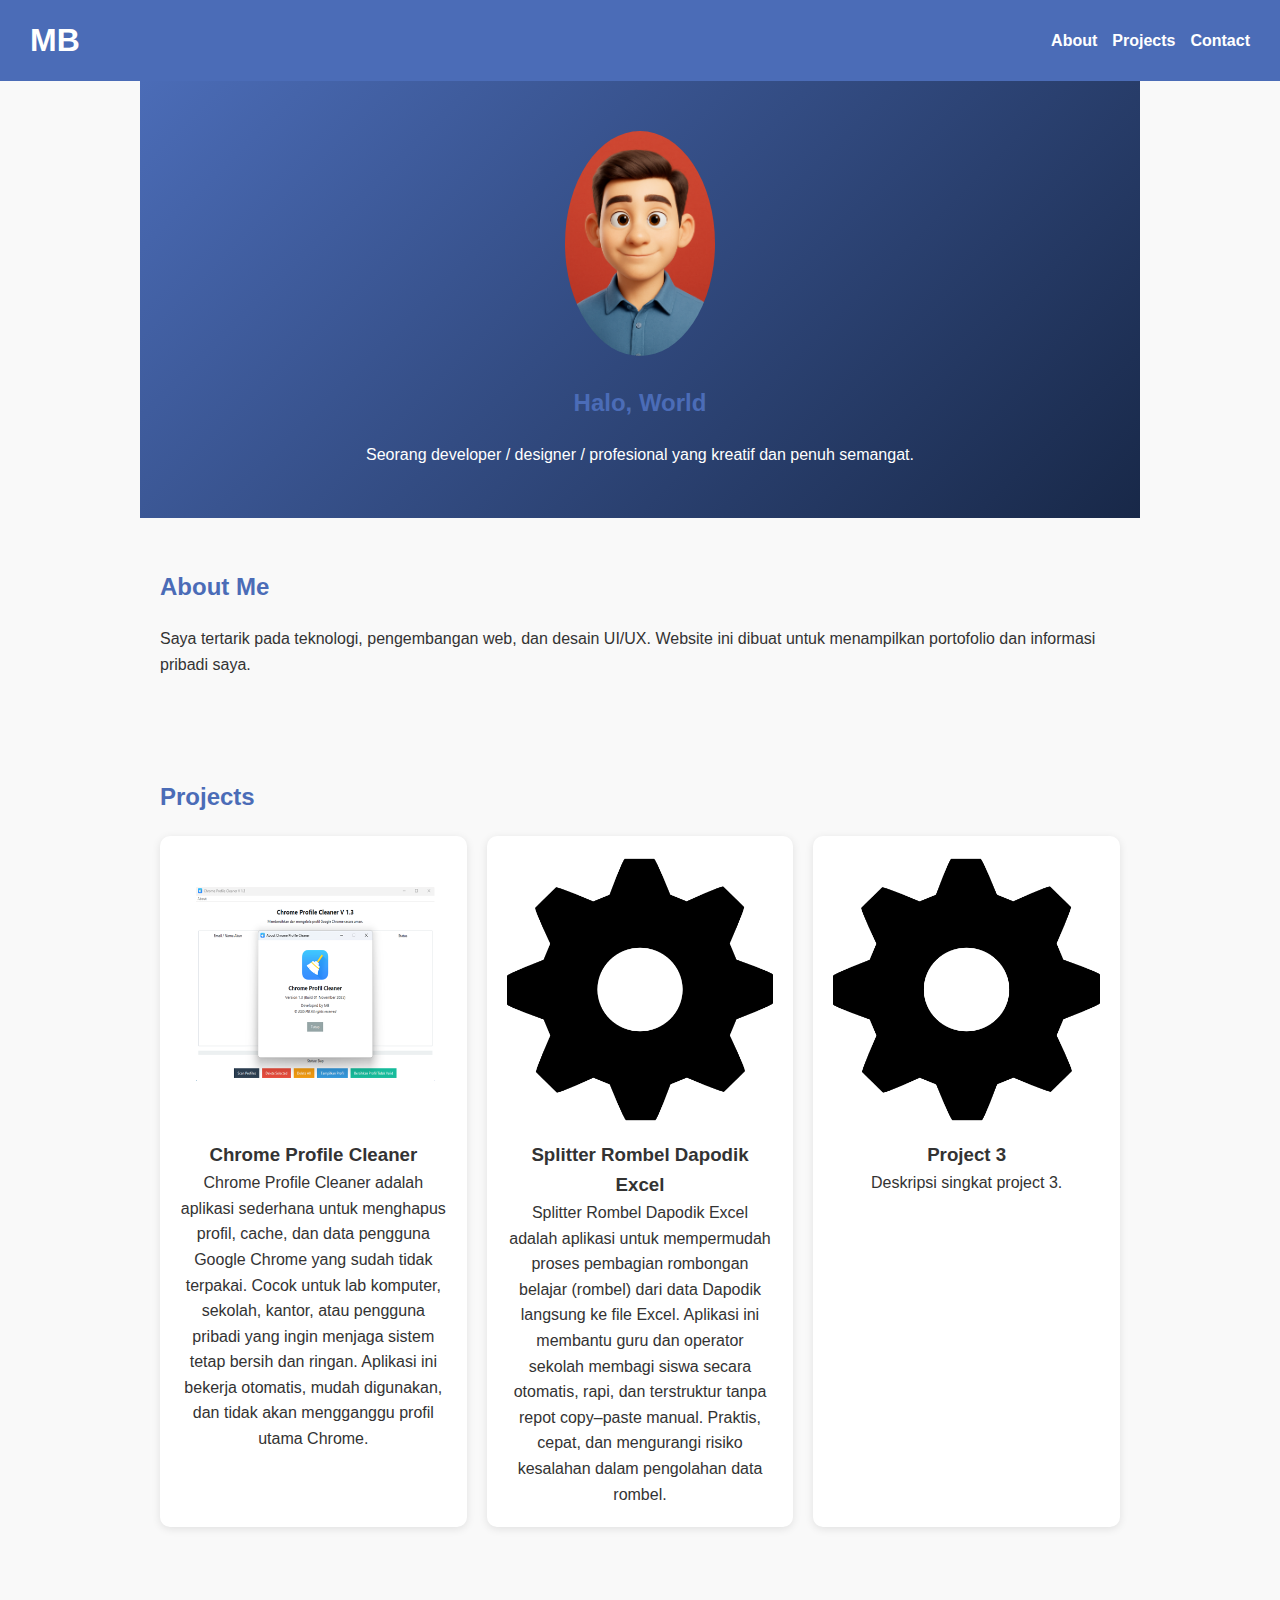
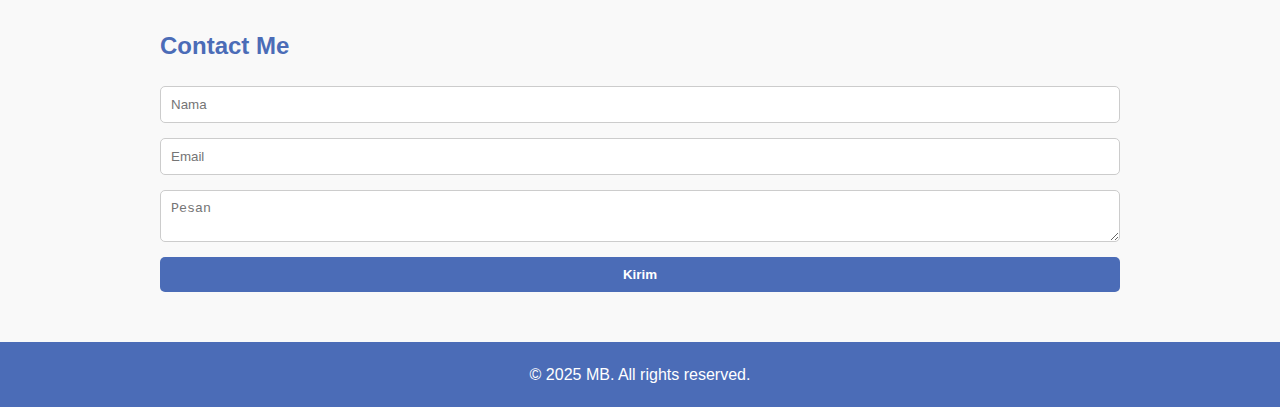
<file: index.html>
<!DOCTYPE html>
<html lang="id">
<head>
    <meta charset="UTF-8">
    <meta name="viewport" content="width=device-width, initial-scale=1.0">
    <title>Website Personal Saya</title>
    <link rel="stylesheet" href="style.css">
    <link rel="icon" href="assets/logo.jpg" type="image/jpg">
</head>
<body>
    <!-- Header -->
    <header>
        <nav>
            <h1>MB</h1>
            <ul>
                <li><a href="#about">About</a></li>
                <li><a href="#projects">Projects</a></li>
                <li><a href="#contact">Contact</a></li>
            </ul>
        </nav>
    </header>

    <!-- Hero Section -->
    <section id="hero">
        <div class="hero-content">
            <img src="assets/profile.png" alt="Foto Profil" class="profile-pic">
            <h2>Halo, World</h2>
            <p>Seorang developer / designer / profesional yang kreatif dan penuh semangat.</p>
        </div>
    </section>

    <!-- About Section -->
    <section id="about">
        <h2>About Me</h2>
        <p>Saya tertarik pada teknologi, pengembangan web, dan desain UI/UX. Website ini dibuat untuk menampilkan portofolio dan informasi pribadi saya.</p>
    </section>

    <!-- Projects Section -->
    <section id="projects">
        <h2>Projects</h2>
        <div class="projects-grid">
            <div class="project-card">
                <img src="assets/project1.png" alt="Project 1">
                <h3>Chrome Profile Cleaner</h3>
                <p>Chrome Profile Cleaner adalah aplikasi sederhana untuk menghapus profil, cache, dan data pengguna Google Chrome yang sudah tidak terpakai. Cocok untuk lab komputer, sekolah, kantor, atau pengguna pribadi yang ingin menjaga sistem tetap bersih dan ringan. Aplikasi ini bekerja otomatis, mudah digunakan, dan tidak akan mengganggu profil utama Chrome.</p>
            </div>
            <div class="project-card">
                <img src="assets/project2.png" alt="Project 2">
                <h3>Splitter Rombel Dapodik Excel</h3>
                <p>Splitter Rombel Dapodik Excel adalah aplikasi untuk mempermudah proses pembagian rombongan belajar (rombel) dari data Dapodik langsung ke file Excel. Aplikasi ini membantu guru dan operator sekolah membagi siswa secara otomatis, rapi, dan terstruktur tanpa repot copy–paste manual. Praktis, cepat, dan mengurangi risiko kesalahan dalam pengolahan data rombel.</p>
            </div>
            <div class="project-card">
                <img src="assets/project3.png" alt="Project 3">
                <h3>Project 3</h3>
                <p>Deskripsi singkat project 3.</p>
            </div>
        </div>
    </section>

    <!-- Contact Section -->
    <section id="contact">
        <h2>Contact Me</h2>
        <form id="contact-form">
            <input type="text" placeholder="Nama" required>
            <input type="email" placeholder="Email" required>
            <textarea placeholder="Pesan" required></textarea>
            <button type="submit">Kirim</button>
        </form>
    </section>

    <!-- Footer -->
    <footer>
        <p>&copy; 2025 MB. All rights reserved.</p>
    </footer>

    <script src="script.js"></script>
</body>
</html>
</file>
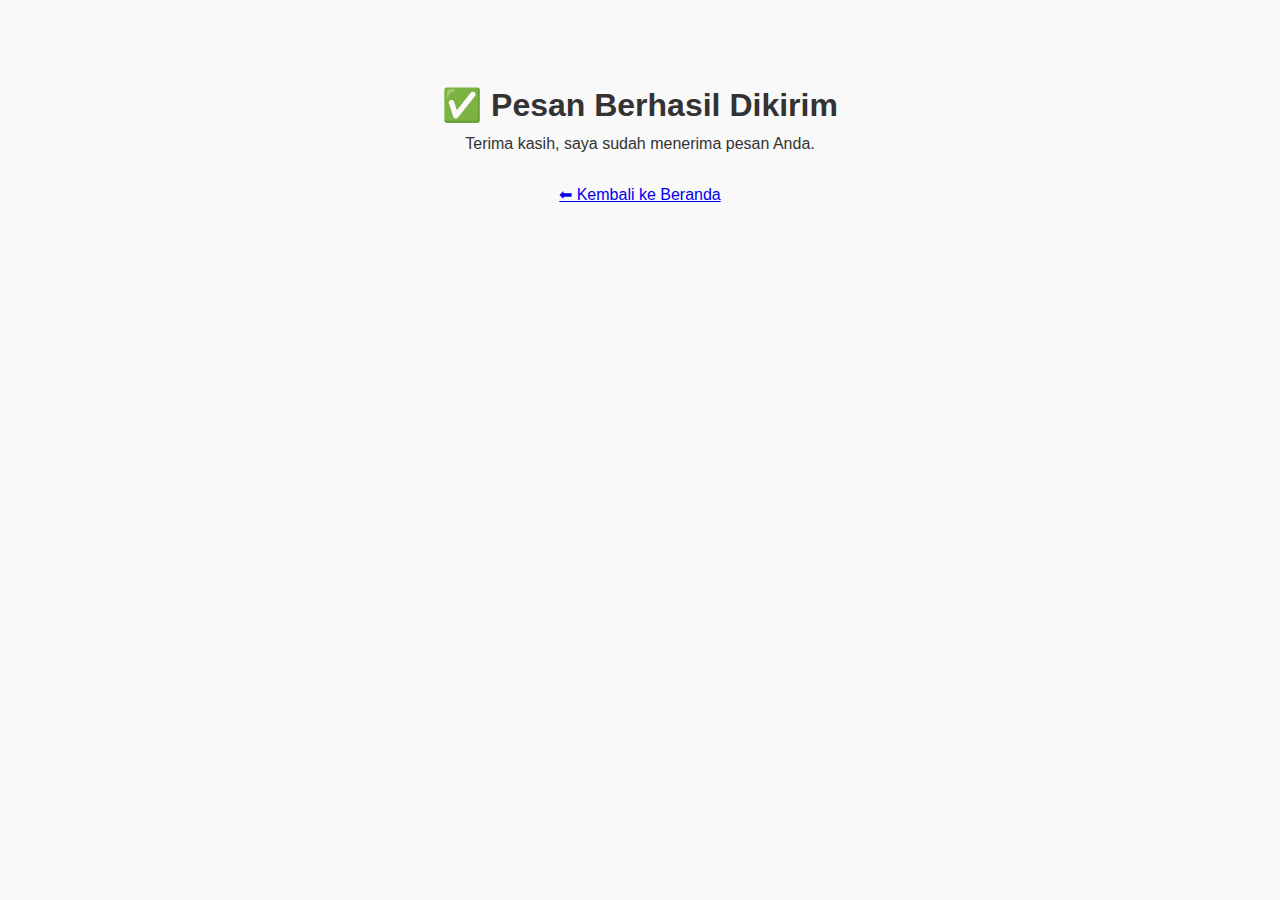
<file: thankyou.html>
<!DOCTYPE html>
<html lang="id">
<head>
    <meta charset="UTF-8">
    <meta name="viewport" content="width=device-width, initial-scale=1.0">
    <title>Pesan Terkirim</title>
    <link rel="stylesheet" href="style.css">
</head>
<body style="text-align:center; padding:80px;">
    <h1>✅ Pesan Berhasil Dikirim</h1>
    <p>Terima kasih, saya sudah menerima pesan Anda.</p>
    <br>
    <a href="https://yanuar-moga.github.io">⬅ Kembali ke Beranda</a>
</body>
</html>
</file>
<file: style.css>
/* Reset */
* {
    margin: 0;
    padding: 0;
    box-sizing: border-box;
}

/* Body */
body {
    font-family: 'Segoe UI', sans-serif;
    line-height: 1.6;
    color: #333;
    background-color: #f9f9f9;
}

/* Header & Nav */
header {
    background-color: #4B6CB7;
    color: white;
    padding: 15px 30px;
}
header nav {
    display: flex;
    justify-content: space-between;
    align-items: center;
}
header nav ul {
    list-style: none;
    display: flex;
    gap: 15px;
}
header nav ul li a {
    color: white;
    text-decoration: none;
    font-weight: bold;
}
header nav ul li a:hover {
    text-decoration: underline;
}

/* Hero */
#hero {
    text-align: center;
    padding: 50px 20px;
    background: linear-gradient(135deg, #4B6CB7, #182848);
    color: white;
}
.profile-pic {
    width: 150px;
    border-radius: 50%;
    margin-bottom: 20px;
}

/* Sections */
section {
    padding: 50px 20px;
    max-width: 1000px;
    margin: 0 auto;
}
section h2 {
    margin-bottom: 20px;
    color: #4B6CB7;
}

/* Projects Grid */
.projects-grid {
    display: grid;
    grid-template-columns: repeat(auto-fit, minmax(250px, 1fr));
    gap: 20px;
}
.project-card {
    background-color: white;
    padding: 20px;
    border-radius: 10px;
    box-shadow: 0 2px 8px rgba(0,0,0,0.1);
    text-align: center;
}
.project-card img {
    width: 100%;
    height: auto;
    border-radius: 5px;
    margin-bottom: 10px;
}

/* Contact Form */
#contact-form {
    display: flex;
    flex-direction: column;
    gap: 15px;
}
#contact-form input,
#contact-form textarea {
    padding: 10px;
    border-radius: 5px;
    border: 1px solid #ccc;
}
#contact-form button {
    padding: 10px;
    border: none;
    border-radius: 5px;
    background-color: #4B6CB7;
    color: white;
    font-weight: bold;
    cursor: pointer;
}
#contact-form button:hover {
    background-color: #182848;
}

/* Footer */
footer {
    text-align: center;
    padding: 20px;
    background-color: #4B6CB7;
    color: white;
}
</file>
